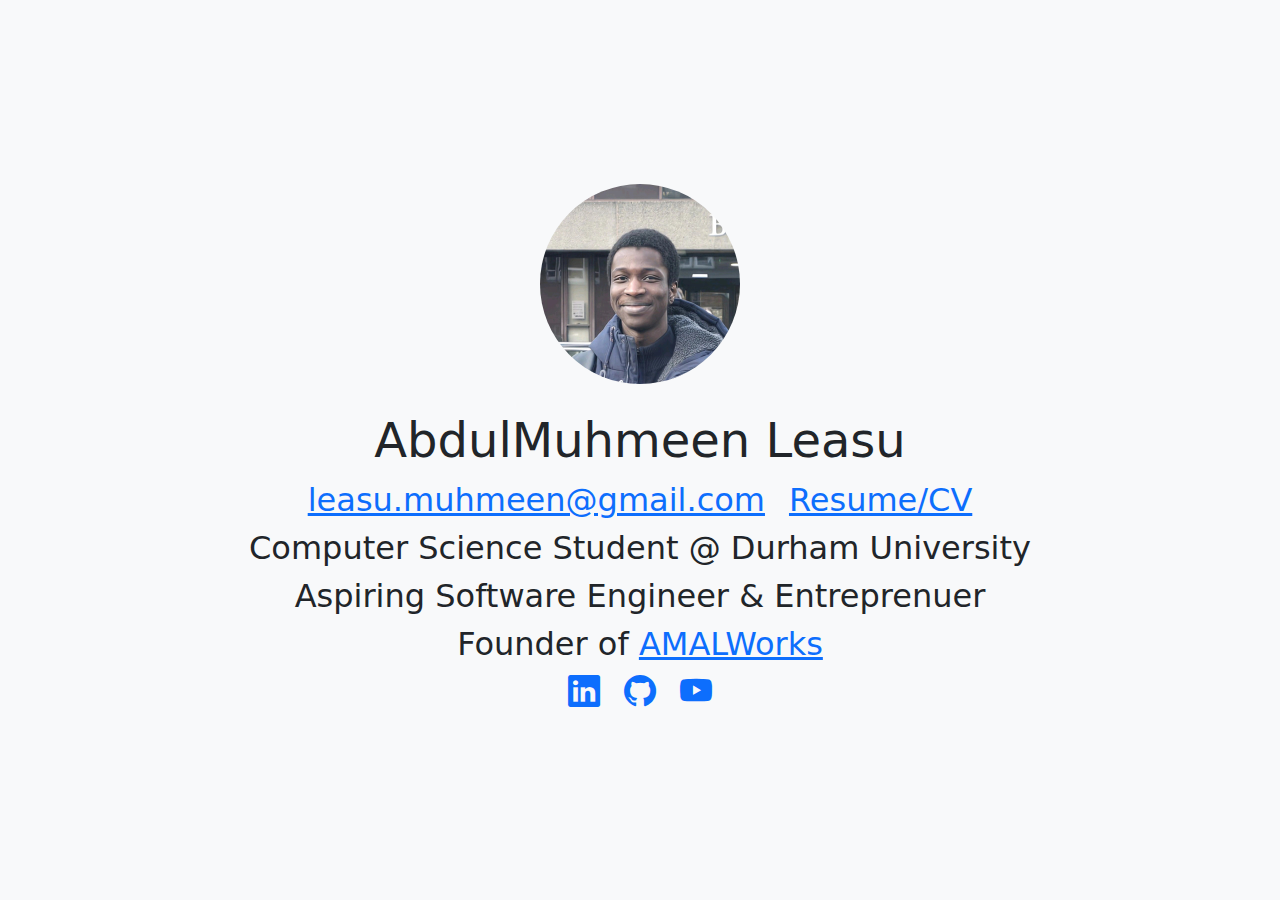
<file: index.html>
<!-- portfolio -->
<!DOCTYPE html>
<html lang="en" class="h-100 w-100">
    <head>
        <meta charset="UTF-8">
        <meta name="viewport" content="width=device-width, initial-scale=1.0">
        <!-- <link rel="stylesheet" href="styles.css"> -->
        <link href="https://cdn.jsdelivr.net/npm/bootstrap@5.3.3/dist/css/bootstrap.min.css" rel="stylesheet" integrity="sha384-QWTKZyjpPEjISv5WaRU9OFeRpok6YctnYmDr5pNlyT2bRjXh0JMhjY6hW+ALEwIH" crossorigin="anonymous">
        <link rel="stylesheet" href="https://cdn.jsdelivr.net/npm/bootstrap-icons@1.11.3/font/bootstrap-icons.min.css">
        <style>
            body {
                background-color: #f8f9fa;
                color: #212529;
                font-size: 2rem;
            }
            #name {
                font-size: 3rem;
                /* font-weight: ; */
                /* margin-bottom: 20px; */
            }
            #profile_picture {
                background-image: url('images/linkedin\ profile\ picture.jpg');
                background-size: cover;
                background-position: center;
                width: 200px;
                height: 200px;
                border-radius: 50%;
                margin-bottom: 20px;
            }
        </style>
        <title>AbdulMuhmeen Leasu Portfolio</title>
    </head>
    <body class="h-100 w-100 d-flex flex-column justify-content-center align-items-center text-center">
        <div id="profile_picture"></div>
        <div id="name" class="">AbdulMuhmeen Leasu</div>
        <div class="row d-flex justify-content-around align-items-center">
            <div class="col">
                <a href="mailto:leasu.muhmeen@gmail.com" target="_blank" rel="noopener noreferrer">
                    leasu.muhmeen@gmail.com
                </a>
            </div>
            <div class="col">
                <a href="AbdulMuhmeen CV Resume 04-2025.pdf" target="_blank" rel="noopener noreferrer">
                    Resume/CV
                </a>
            </div>
        </div>
        <div>Computer Science Student @ Durham University</div>
        <div>Aspiring Software Engineer & Entreprenuer</div>
        <div>Founder of <a href="https://amalworks.dev">AMALWorks</a></div>
        
        <!-- social links -->
        <div class="row d-flex justify-content-evenly align-items-center">
            <div class="col">
                <a href="https://www.linkedin.com/in/abdulmuhmeen-leasu/" target="_blank" rel="noopener noreferrer">
                    <i class="bi bi-linkedin"></i>
                </a>
            </div>
            <div class="col">
                <a href="https://github.com/AMuh2020" target="_blank" rel="noopener noreferrer">
                    <i class="bi bi-github"></i>
                </a>
            </div>
            <div class="col">
                <a href="https://youtube.com/@AMALWorks24" target="_blank" rel="noopener noreferrer">
                    <i class="bi bi-youtube"></i>
                </a>
            </div>
        </div>
        <script src="https://cdn.jsdelivr.net/npm/bootstrap@5.3.3/dist/js/bootstrap.bundle.min.js" integrity="sha384-YvpcrYf0tY3lHB60NNkmXc5s9fDVZLESaAA55NDzOxhy9GkcIdslK1eN7N6jIeHz" crossorigin="anonymous"></script>
    </body>
</html>
</file>
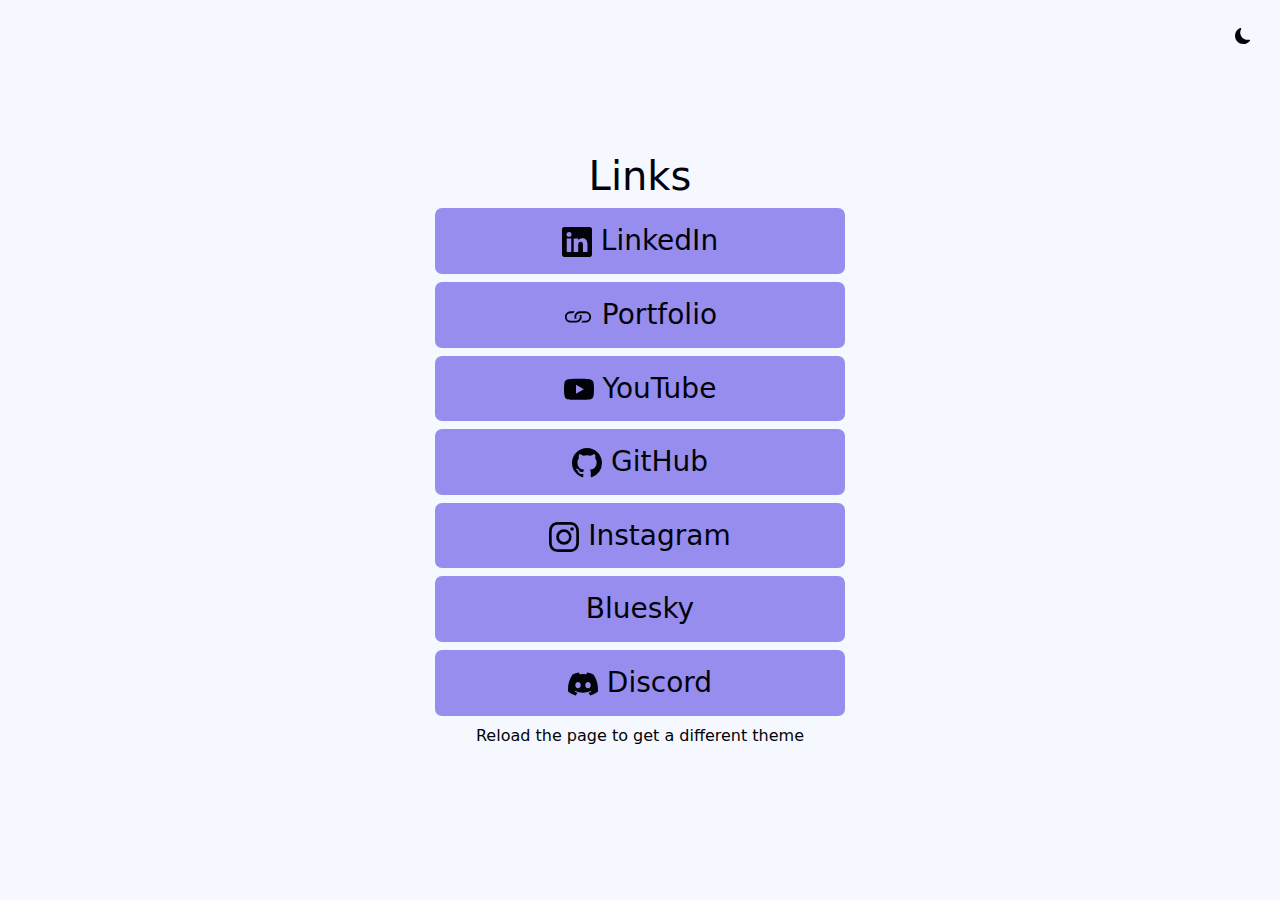
<file: links.html>
<!DOCTYPE html>
<html lang="en">
<head>
    <meta charset="UTF-8">
    <meta name="viewport" content="width=device-width, initial-scale=1.0">
    <link rel="stylesheet" href="styles.css">
    <link href="https://cdn.jsdelivr.net/npm/bootstrap@5.3.3/dist/css/bootstrap.min.css" rel="stylesheet" integrity="sha384-QWTKZyjpPEjISv5WaRU9OFeRpok6YctnYmDr5pNlyT2bRjXh0JMhjY6hW+ALEwIH" crossorigin="anonymous">
    <title>AMALWorks Links</title>
</head>
<body id="link-body" class="vh-100 justify-content-center d-flex">
    <!-- light and dark mode button top right -->
    
    <button id="theme-button" class="btn position-absolute top-0 end-0 m-3 theme-toggle" onclick="darkLightToggle()">
        <svg xmlns="http://www.w3.org/2000/svg" width="16" height="16" fill="currentColor" class="bi bi-brightness-high-fill" viewBox="0 0 16 16">
            <path d="M12 8a4 4 0 1 1-8 0 4 4 0 0 1 8 0M8 0a.5.5 0 0 1 .5.5v2a.5.5 0 0 1-1 0v-2A.5.5 0 0 1 8 0m0 13a.5.5 0 0 1 .5.5v2a.5.5 0 0 1-1 0v-2A.5.5 0 0 1 8 13m8-5a.5.5 0 0 1-.5.5h-2a.5.5 0 0 1 0-1h2a.5.5 0 0 1 .5.5M3 8a.5.5 0 0 1-.5.5h-2a.5.5 0 0 1 0-1h2A.5.5 0 0 1 3 8m10.657-5.657a.5.5 0 0 1 0 .707l-1.414 1.415a.5.5 0 1 1-.707-.708l1.414-1.414a.5.5 0 0 1 .707 0m-9.193 9.193a.5.5 0 0 1 0 .707L3.05 13.657a.5.5 0 0 1-.707-.707l1.414-1.414a.5.5 0 0 1 .707 0m9.193 2.121a.5.5 0 0 1-.707 0l-1.414-1.414a.5.5 0 0 1 .707-.707l1.414 1.414a.5.5 0 0 1 0 .707M4.464 4.465a.5.5 0 0 1-.707 0L2.343 3.05a.5.5 0 1 1 .707-.707l1.414 1.414a.5.5 0 0 1 0 .708"/>
        </svg>
        <svg xmlns="http://www.w3.org/2000/svg" width="16" height="16" fill="currentColor" class="bi bi-moon-fill" viewBox="0 0 16 16">
            <path d="M6 .278a.77.77 0 0 1 .08.858 7.2 7.2 0 0 0-.878 3.46c0 4.021 3.278 7.277 7.318 7.277q.792-.001 1.533-.16a.79.79 0 0 1 .81.316.73.73 0 0 1-.031.893A8.35 8.35 0 0 1 8.344 16C3.734 16 0 12.286 0 7.71 0 4.266 2.114 1.312 5.124.06A.75.75 0 0 1 6 .278"/>
        </svg>
    </button>
    <div class="container-fluid col-lg-6 col-12 my-auto">
        <div class="text-center d-flex flex-column align-items-center">
            <h1>Links</h1>
            <!-- linkedin -->
            <a class="text-decoration-none p-3 links-box col-lg-8 col-7 h3" href="https://www.linkedin.com/in/abdulmuhmeen-leasu-05859b249/"  target="_blank">
                <svg xmlns="http://www.w3.org/2000/svg" width="30" height="30" fill="currentColor" class="bi bi-linkedin" viewBox="0 0 16 16">
                    <path d="M0 1.146C0 .513.526 0 1.175 0h13.65C15.474 0 16 .513 16 1.146v13.708c0 .633-.526 1.146-1.175 1.146H1.175C.526 16 0 15.487 0 14.854zm4.943 12.248V6.169H2.542v7.225zm-1.2-8.212c.837 0 1.358-.554 1.358-1.248-.015-.709-.52-1.248-1.342-1.248S2.4 3.226 2.4 3.934c0 .694.521 1.248 1.327 1.248zm4.908 8.212V9.359c0-.216.016-.432.08-.586.173-.431.568-.878 1.232-.878.869 0 1.216.662 1.216 1.634v3.865h2.401V9.25c0-2.22-1.184-3.252-2.764-3.252-1.274 0-1.845.7-2.165 1.193v.025h-.016l.016-.025V6.169h-2.4c.03.678 0 7.225 0 7.225z"/>
                </svg>
                LinkedIn
            </a>
            <!-- portfolio -->
            <a class="text-decoration-none p-3 links-box col-lg-8 col-7 h3" href="index.html"  target="_blank">
                <svg xmlns="http://www.w3.org/2000/svg" width="30" height="30" fill="currentColor" class="bi bi-link" viewBox="0 0 16 16">
                    <path d="M6.354 5.5H4a3 3 0 0 0 0 6h3a3 3 0 0 0 2.83-4H9q-.13 0-.25.031A2 2 0 0 1 7 10.5H4a2 2 0 1 1 0-4h1.535c.218-.376.495-.714.82-1z"/>
                    <path d="M9 5.5a3 3 0 0 0-2.83 4h1.098A2 2 0 0 1 9 6.5h3a2 2 0 1 1 0 4h-1.535a4 4 0 0 1-.82 1H12a3 3 0 1 0 0-6z"/>
                </svg>
                Portfolio
            </a>
            <!-- youtube -->
            <a class="text-decoration-none p-3 links-box col-lg-8 col-7 h3" href="https://www.youtube.com/@AMALWorks24"  target="_blank">
                <svg xmlns="http://www.w3.org/2000/svg" width="30" height="30" fill="currentColor" class="bi bi-youtube" viewBox="0 0 16 16">
                    <path d="M8.051 1.999h.089c.822.003 4.987.033 6.11.335a2.01 2.01 0 0 1 1.415 1.42c.101.38.172.883.22 1.402l.01.104.022.26.008.104c.065.914.073 1.77.074 1.957v.075c-.001.194-.01 1.108-.082 2.06l-.008.105-.009.104c-.05.572-.124 1.14-.235 1.558a2.01 2.01 0 0 1-1.415 1.42c-1.16.312-5.569.334-6.18.335h-.142c-.309 0-1.587-.006-2.927-.052l-.17-.006-.087-.004-.171-.007-.171-.007c-1.11-.049-2.167-.128-2.654-.26a2.01 2.01 0 0 1-1.415-1.419c-.111-.417-.185-.986-.235-1.558L.09 9.82l-.008-.104A31 31 0 0 1 0 7.68v-.123c.002-.215.01-.958.064-1.778l.007-.103.003-.052.008-.104.022-.26.01-.104c.048-.519.119-1.023.22-1.402a2.01 2.01 0 0 1 1.415-1.42c.487-.13 1.544-.21 2.654-.26l.17-.007.172-.006.086-.003.171-.007A100 100 0 0 1 7.858 2zM6.4 5.209v4.818l4.157-2.408z"/>
                </svg>
                YouTube
            </a>
            <!-- github -->
            <a class="text-decoration-none p-3 links-box col-lg-8 col-7 h3" href="https://github.com/AMuh2020" target="_blank">
                <svg xmlns="http://www.w3.org/2000/svg" width="30" height="30" fill="currentColor" class="bi bi-github" viewBox="0 0 16 16">
                    <path d="M8 0C3.58 0 0 3.58 0 8c0 3.54 2.29 6.53 5.47 7.59.4.07.55-.17.55-.38 0-.19-.01-.82-.01-1.49-2.01.37-2.53-.49-2.69-.94-.09-.23-.48-.94-.82-1.13-.28-.15-.68-.52-.01-.53.63-.01 1.08.58 1.23.82.72 1.21 1.87.87 2.33.66.07-.52.28-.87.51-1.07-1.78-.2-3.64-.89-3.64-3.95 0-.87.31-1.59.82-2.15-.08-.2-.36-1.02.08-2.12 0 0 .67-.21 2.2.82.64-.18 1.32-.27 2-.27s1.36.09 2 .27c1.53-1.04 2.2-.82 2.2-.82.44 1.1.16 1.92.08 2.12.51.56.82 1.27.82 2.15 0 3.07-1.87 3.75-3.65 3.95.29.25.54.73.54 1.48 0 1.07-.01 1.93-.01 2.2 0 .21.15.46.55.38A8.01 8.01 0 0 0 16 8c0-4.42-3.58-8-8-8"/>
                </svg>
                GitHub
            </a>
            <!-- Instagram -->
            <a class="text-decoration-none p-3 links-box col-lg-8 col-7 h3" href="https://www.instagram.com/amalworks_24/" target="_blank">
                <svg xmlns="http://www.w3.org/2000/svg" width="30" height="30" fill="currentColor" class="bi bi-instagram" viewBox="0 0 16 16">
                    <path d="M8 0C5.829 0 5.556.01 4.703.048 3.85.088 3.269.222 2.76.42a3.9 3.9 0 0 0-1.417.923A3.9 3.9 0 0 0 .42 2.76C.222 3.268.087 3.85.048 4.7.01 5.555 0 5.827 0 8.001c0 2.172.01 2.444.048 3.297.04.852.174 1.433.372 1.942.205.526.478.972.923 1.417.444.445.89.719 1.416.923.51.198 1.09.333 1.942.372C5.555 15.99 5.827 16 8 16s2.444-.01 3.298-.048c.851-.04 1.434-.174 1.943-.372a3.9 3.9 0 0 0 1.416-.923c.445-.445.718-.891.923-1.417.197-.509.332-1.09.372-1.942C15.99 10.445 16 10.173 16 8s-.01-2.445-.048-3.299c-.04-.851-.175-1.433-.372-1.941a3.9 3.9 0 0 0-.923-1.417A3.9 3.9 0 0 0 13.24.42c-.51-.198-1.092-.333-1.943-.372C10.443.01 10.172 0 7.998 0zm-.717 1.442h.718c2.136 0 2.389.007 3.232.046.78.035 1.204.166 1.486.275.373.145.64.319.92.599s.453.546.598.92c.11.281.24.705.275 1.485.039.843.047 1.096.047 3.231s-.008 2.389-.047 3.232c-.035.78-.166 1.203-.275 1.485a2.5 2.5 0 0 1-.599.919c-.28.28-.546.453-.92.598-.28.11-.704.24-1.485.276-.843.038-1.096.047-3.232.047s-2.39-.009-3.233-.047c-.78-.036-1.203-.166-1.485-.276a2.5 2.5 0 0 1-.92-.598 2.5 2.5 0 0 1-.6-.92c-.109-.281-.24-.705-.275-1.485-.038-.843-.046-1.096-.046-3.233s.008-2.388.046-3.231c.036-.78.166-1.204.276-1.486.145-.373.319-.64.599-.92s.546-.453.92-.598c.282-.11.705-.24 1.485-.276.738-.034 1.024-.044 2.515-.045zm4.988 1.328a.96.96 0 1 0 0 1.92.96.96 0 0 0 0-1.92m-4.27 1.122a4.109 4.109 0 1 0 0 8.217 4.109 4.109 0 0 0 0-8.217m0 1.441a2.667 2.667 0 1 1 0 5.334 2.667 2.667 0 0 1 0-5.334"/>
                </svg>
                Instagram
            </a>
            <!-- Bluesky -->
            <a class="text-decoration-none p-3 links-box col-lg-8 col-7 h3" href="https://bsky.app/profile/amaleasu.bsky.social" target="_blank">
                Bluesky
            </a>
            <!-- Discord -->
            <a class="text-decoration-none p-3 links-box col-lg-8 col-7 h3" href="https://discord.gg/9hGjaP8J2B" target="_blank">
                <svg xmlns="http://www.w3.org/2000/svg" width="30" height="30" fill="currentColor" class="bi bi-discord" viewBox="0 0 16 16">
                    <path d="M13.545 2.907a13.2 13.2 0 0 0-3.257-1.011.05.05 0 0 0-.052.025c-.141.25-.297.577-.406.833a12.2 12.2 0 0 0-3.658 0 8 8 0 0 0-.412-.833.05.05 0 0 0-.052-.025c-1.125.194-2.22.534-3.257 1.011a.04.04 0 0 0-.021.018C.356 6.024-.213 9.047.066 12.032q.003.022.021.037a13.3 13.3 0 0 0 3.995 2.02.05.05 0 0 0 .056-.019q.463-.63.818-1.329a.05.05 0 0 0-.01-.059l-.018-.011a9 9 0 0 1-1.248-.595.05.05 0 0 1-.02-.066l.015-.019q.127-.095.248-.195a.05.05 0 0 1 .051-.007c2.619 1.196 5.454 1.196 8.041 0a.05.05 0 0 1 .053.007q.121.1.248.195a.05.05 0 0 1-.004.085 8 8 0 0 1-1.249.594.05.05 0 0 0-.03.03.05.05 0 0 0 .003.041c.24.465.515.909.817 1.329a.05.05 0 0 0 .056.019 13.2 13.2 0 0 0 4.001-2.02.05.05 0 0 0 .021-.037c.334-3.451-.559-6.449-2.366-9.106a.03.03 0 0 0-.02-.019m-8.198 7.307c-.789 0-1.438-.724-1.438-1.612s.637-1.613 1.438-1.613c.807 0 1.45.73 1.438 1.613 0 .888-.637 1.612-1.438 1.612m5.316 0c-.788 0-1.438-.724-1.438-1.612s.637-1.613 1.438-1.613c.807 0 1.451.73 1.438 1.613 0 .888-.631 1.612-1.438 1.612"/>
                </svg>
                Discord
            </a>
            Reload the page to get a different theme
        </div>   
    </div>
    <script>
        // list of map of colors one map is e.g. {'text': 'white', 'background': 'black','primary': 'blue', 'secondary': 'red'}
        const themes = [
            // first map
            /*
            :root[data-theme="light"] {
            --text: #222305;
            --background: #fefef9;
            --primary: #cee42b;
            --secondary: #b0ee7a;
            --accent: #87ea59;
            }
            :root[data-theme="dark"] {
            --text: #f9fadb;
            --background: #040401;
            --primary: #bfd41c;
            --secondary: #468311;
            --accent: #43a815;
            }
            */
            {
                'light': {
                    'text': '#222305',
                    'background': '#fefef9',
                    'primary': '#cee42b',
                    'secondary': '#b0ee7a',
                    'accent': '#87ea59'
                },
                'dark': {
                    'text': '#f9fadb',
                    'background': '#040401',
                    'primary': '#bfd41c',
                    'secondary': '#468311',
                    'accent': '#43a815'
                }
            },
            // second map
            /*
            :root[data-theme="light"] {
            --text: #010309;
            --background: #f5f8fe;
            --primary: #2a66df;
            --secondary: #978dee;
            --accent: #8760e7;
            }
            :root[data-theme="dark"] {
            --text: #f6f8fe;
            --background: #010409;
            --primary: #205cd5;
            --secondary: #1b1173;
            --accent: #3e18a0;
            }
            */
            {
                'light': {
                    'text': '#010309',
                    'background': '#f5f8fe',
                    'primary': '#2a66df',
                    'secondary': '#978dee',
                    'accent': '#8760e7'
                },
                'dark': {
                    'text': '#f6f8fe',
                    'background': '#010409',
                    'primary': '#205cd5',
                    'secondary': '#1b1173',
                    'accent': '#3e18a0'
                }
            },
            // third map
            /*
            :root[data-theme="light"] {
            --text: #0b030d;
            --background: #fcf8fe;
            --primary: #a83ad8;
            --secondary: #e88899;
            --accent: #df725a;
            }
            :root[data-theme="dark"] {
            --text: #faf3fc;
            --background: #060109;
            --primary: #9527c4;
            --secondary: #781729;
            --accent: #a73920;
            }

            */
            {
                'light': {
                    'text': '#0b030d',
                    'background': '#fcf8fe',
                    'primary': '#a83ad8',
                    'secondary': '#e88899',
                    'accent': '#df725a'
                },
                'dark': {
                    'text': '#faf3fc',
                    'background': '#060109',
                    'primary': '#9527c4',
                    'secondary': '#781729',
                    'accent': '#a73920'
                }
            },
            // fourth map
            /*
            :root[data-theme="light"] {
            --text: #070b0c;
            --background: #f4f8f8;
            --primary: #649a9f;
            --secondary: #b8aecd;
            --accent: #ad89b6;
            }
            :root[data-theme="dark"] {
            --text: #f2f6f7;
            --background: #080c0c;
            --primary: #5f969b;
            --secondary: #3c3252;
            --accent: #6c4875;
            }
            */
            {
                'light': {
                    'text': '#070b0c',
                    'background': '#f4f8f8',
                    'primary': '#649a9f',
                    'secondary': '#b8aecd',
                    'accent': '#ad89b6'
                },
                'dark': {
                    'text': '#f2f6f7',
                    'background': '#080c0c',
                    'primary': '#5f969b',
                    'secondary': '#3c3252',
                    'accent': '#6c4875'
                }
            }
        ]

        // before the page loads
        window.onload = function() {
            // Get the current theme index from localStorage or start at 0
            let themeIndex = localStorage.getItem('themeIndex');

            if (themeIndex === null) {
                themeIndex = 0;
            } else {
                themeIndex = parseInt(themeIndex, 10);
            }
            
            // get light or dark mode from localStorage
            let mode = localStorage.getItem('DarkMode');
            
            if (mode === null) {
                mode = 'light';
                localStorage.setItem('DarkMode', mode);
            }

            themeIndex = themeIndex + 1;

            // Increment the theme index and wrap around if necessary
            index = themeIndex % themes.length;
            console.log(themeIndex);
            console.log(mode);
            console.log(index);

            // Set the theme
            setThemeColors(themes[index], mode);

            

            // Store the new theme index in localStorage
            localStorage.setItem('themeIndex', themeIndex);
        }

        // dark mode and light mode toggle
        function darkLightToggle() {
            // get the current mode
            let mode = localStorage.getItem('DarkMode');

            if (mode === 'light') {
                mode = 'dark';
            } else {
                mode = 'light';
            }

            // store the mode
            localStorage.setItem('DarkMode', mode);
            
            let themeIndex = localStorage.getItem('themeIndex');

            if (themeIndex === null) {
                themeIndex = 0;
            } else {
                themeIndex = parseInt(themeIndex, 10);
            }
            index = themeIndex % themes.length;
            // set the theme
            setThemeColors(themes[index], mode);

            // Toggle button class
            const button = document.querySelector('.theme-toggle');
            button.classList.toggle('dark', mode === 'dark');
            button.classList.toggle('light', mode === 'light');
        }
        

        // set the theme
        function setThemeColors(theme, mode) {
            // get the root element
            root = document.documentElement;
            // set the css variables
            root.style.setProperty('--text', theme[mode]['text']);
            root.style.setProperty('--background', theme[mode]['background']);
            root.style.setProperty('--primary', theme[mode]['primary']);
            root.style.setProperty('--secondary', theme[mode]['secondary']);
            root.style.setProperty('--accent', theme[mode]['accent']);
        }
    </script>
</body>
</html>
</file>
<file: styles.css>
:root {
    --text: #000;
    --background: #ffffff;
    --primary: #000000;
    --secondary: #000000;
    --accent: #7d4141;
}


body {
    font-family: 'Open Sans', sans-serif;
    background-color: white;
    margin: 0;
    padding: 0;
}
#main {
    display: grid;
}

#name {
    font-size: 3rem;
    color: #333;
    flex: 1;
}

#socials {
    font-size: 3rem;
    color: #333;
}

#skills {
    font-size: 3rem;
    color: #333;
    flex: 1;
}

.social-svg {
    width: 3rem;
    height: 3rem;
}

.project-image {
    height: 400px;
    object-fit: contain;
}

.carousel-control-button {
    background-color: rgba(3, 3, 3, 0.4) !important;
}
#link-body {
    background-color: var(--background);
    color: var(--text);
}

.links-box {
    background-color: var(--secondary);
    border-radius: 7px;
}

.theme-toggle svg {
    transition: opacity 0.5s ease-in-out, transform 0.5s ease-in-out, scale 0.5s ease-in-out;
}

.theme-toggle .bi-brightness-high-fill {
    opacity: 0;
    transform: rotate(180deg) scale(0.5);
}

.theme-toggle .bi-moon-fill {
    opacity: 1;
    transform: rotate(0deg) scale(1);
}

.theme-toggle.dark .bi-brightness-high-fill {
    opacity: 1;
    transform: rotate(0deg) scale(1);
}

.theme-toggle.dark .bi-moon-fill {
    opacity: 0;
    transform: rotate(180deg) scale(0.5);
}

#theme-button {
    color: var(--text);
    /* background-color: var(--primary); */
}
</file>
